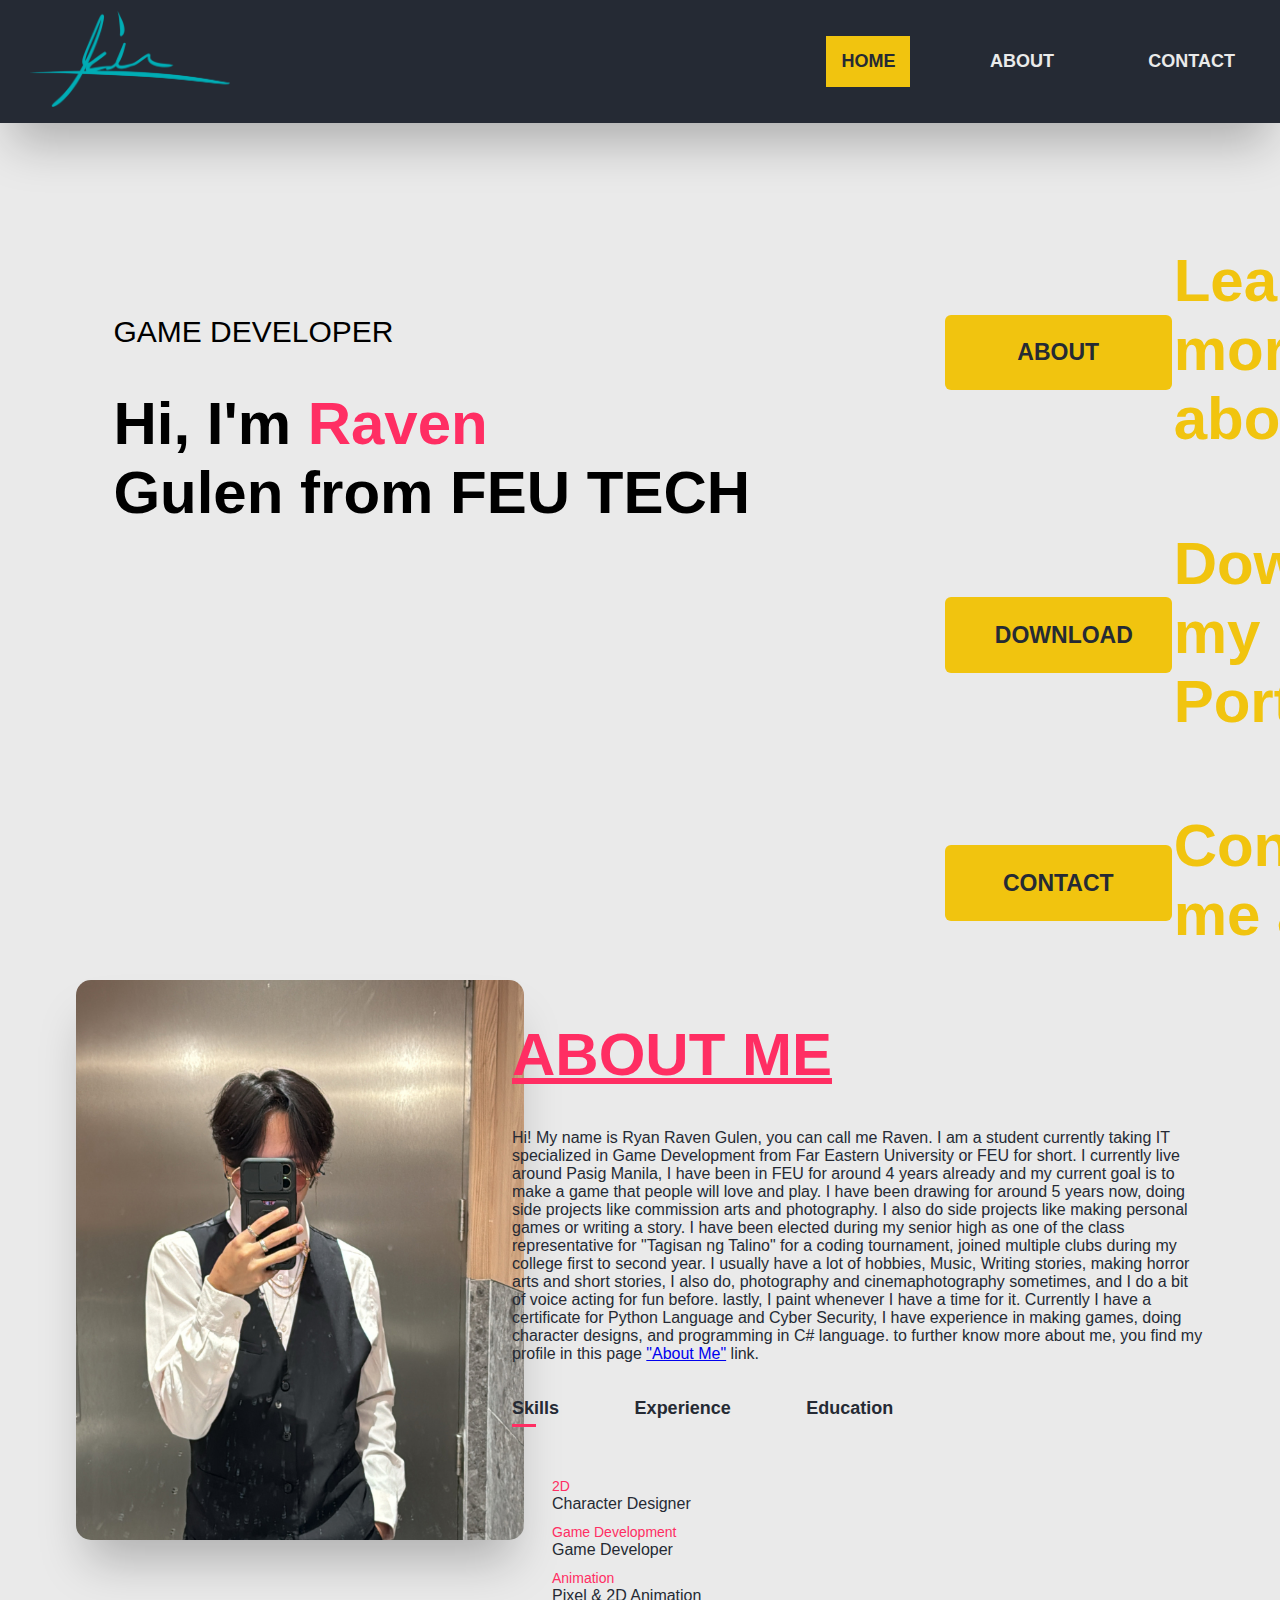
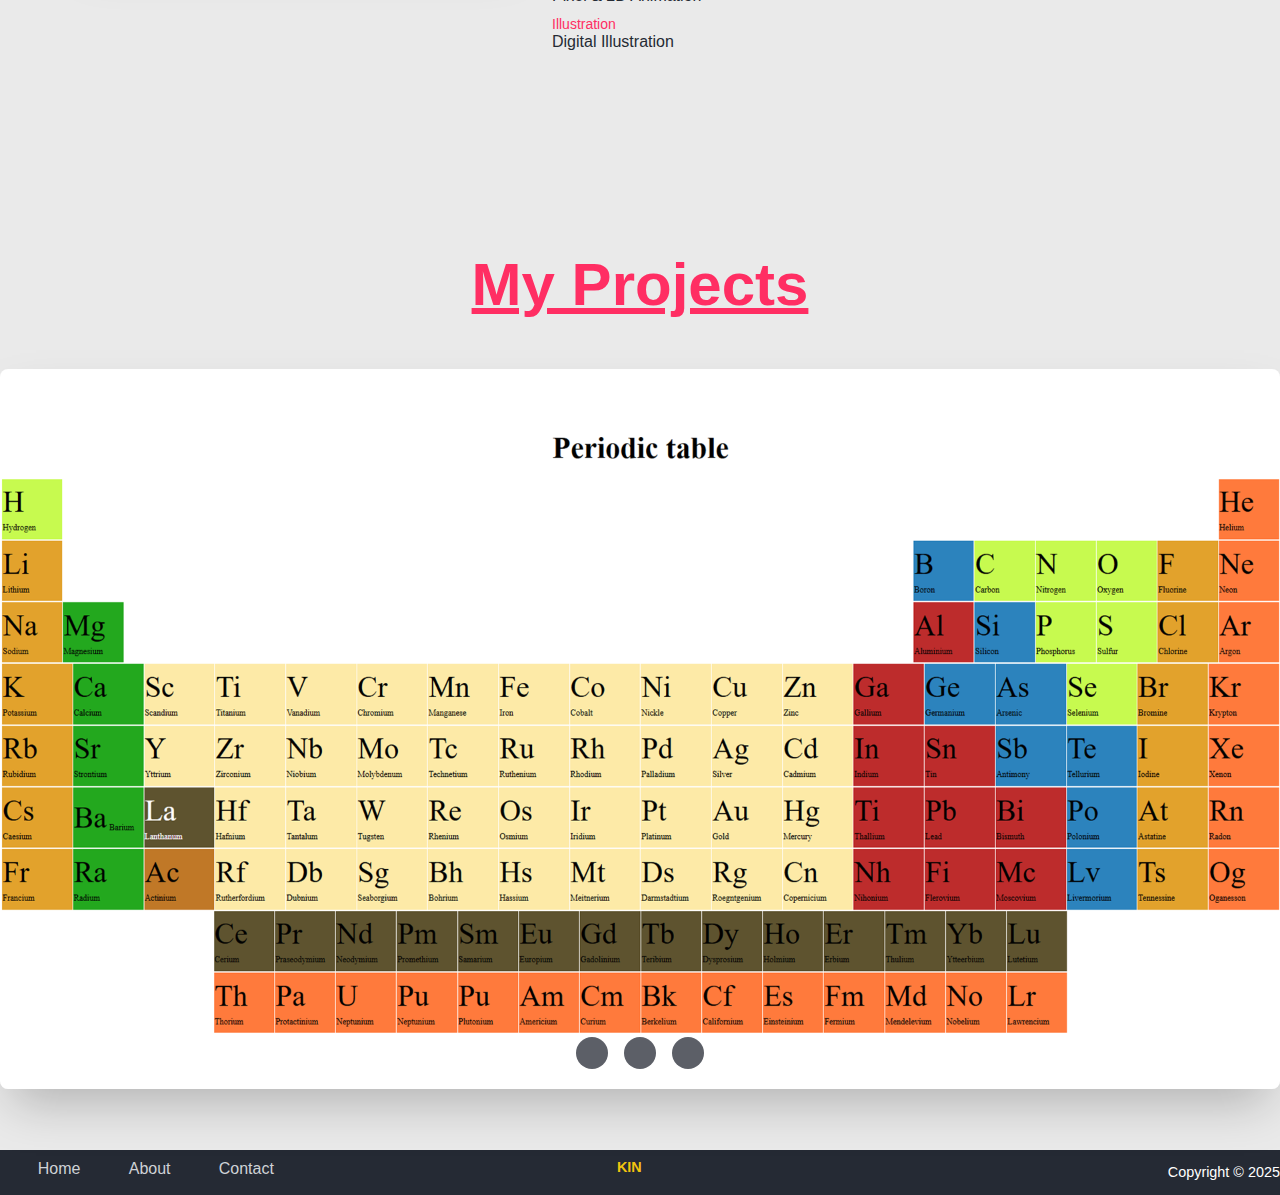
<file: RRG/index.html>
<!DOCTYPE html>
<html>

<!DOCTYPE html>
<html lang="en">
    <head>
        <meta charset="utf-8" />
        <meta name="viewport" content="width=device-width, initial-scale=1"/>
        <title>Home</title>
        <link rel="stylesheet" href="style-home.css">
<body>
    <div class="view">
        <div class="block">
<div id="header">
        <div class="container">
            <nav>
            <img src="images\logo.png" class="logo">
                <ul>
                    <li><a href="index.html" class="active-page">Home</a></li>
                    <li><a href="#about">About</a></li>
                    <li><a href="Contact.html">Contact</a></li>
                </ul>
                </nav>
            <div class="header-text">
                <p>GAME DEVELOPER</p>
                <h1>Hi, I'm <span>Raven</span><br>Gulen from FEU TECH</h1>
            </div>
            <div class="header-pages">
                <h1>
                <a href="#about"><button>About</button></a>  Learn more about me.<br>
                </h1>
                <h1> 
                <a href="images\GULEN - PORTFOLIO.pdf"><button >Download</button></a> Download my Portfolio.<br>
                </h1>
                <h1>
                <a href="Contact.html"><button>Contact</button></a> Contact me at.
                </h1>
            </div>
        </div>
    </div>
        </div>
        <div class="block">
            <div id="about">
            <div class="row">
                <div class="about-col-1">
                    <img src="images\B6A4596F-DF61-47E4-81B8-13FA143BA8A5.jpg" width="30%">
                </div>
                <div class="about-col-2">
                    <h1 class="sub-title">ABOUT ME</h1>
                    <p>Hi! My name is Ryan Raven Gulen, you can call me Raven. I am a student currently taking IT specialized in Game Development from Far Eastern University or FEU for short.
                I currently live around Pasig Manila, I have been in  FEU for around 4 years already and my current goal is to make a game that people will love and play.
                I have been drawing for around 5 years now, doing side projects like commission arts and photography. I also do side projects like making personal games or writing a story.
                I have been elected during my senior high as one of the class representative for "Tagisan ng Talino" for a coding tournament, joined multiple clubs during my college first to second year.
                I usually have a lot of hobbies, Music, Writing stories, making horror arts and short stories, I also do, photography and cinemaphotography sometimes, and I do a bit of voice acting for fun before.
                lastly, I paint whenever I have a time for it. Currently I have a certificate for Python Language and Cyber Security, I have experience in making games, doing character designs, and programming in C# language.
                to further know more about me, you find my profile in this page  <a target="_blank" href="#" class="section-a">"About Me"</a> link.</p>
                </p>

                <div class="titles">
                    <p class="title-links active-link" onclick="opentab('skills')">Skills</p>
                    <p class="title-links" onclick="opentab('Experience')">Experience</p>
                    <p class="title-links" onclick="opentab('Education')">Education</p>
                </div>
                <div class="tab-content active-tab" id="skills">
                    <ul>
                        <li><span>2D</span><br>Character Designer</li>
                        <li><span>Game Development</span><br>Game Developer</li>
                        <li><span>Animation</span><br>Pixel & 2D Animation</li>
                        <li><span>Illustration</span><br>Digital Illustration</li>
                    </ul>
                </div>

                <div class="tab-content" id="Experience">
                    <ul>
                        <li><span>2024 - Current</span><br>Personal Game Developer</li>
                        <li><span>2020 - Current</span><br>Character Designer</li>
                        <li><span>2025 - Current</span><br>Animation</li>
                        <li><span>2020 - Current</span><br>Digital Illustration</li>
                    </ul>
                </div>

                <div class="tab-content" id="Education">
                    <ul>
                        <li><span>2021 - Current</span><br>IT GAME DEVELOPMENT from FEU Tech</li>
                    </ul>
                </div>

                </div>
            </div>
        </div>
        </div>
        <div class="block">
            <div class="my-project">

            <div class="container">
                <div class="slide-wrapper">
                <h2 class="sub-title">My Projects</h2>
                <div class="slider">
                    
                    <div id="slide1">
                        <div class="project">
                            <img src="images\Screenshot 2025-06-17 231603.png">
                            <div class="layer">
                                <h3>Activity 3</h3>
                                <p>Periodic table</p>
                                <a target="_blank" href="RRG_Periodic_table(LANo.3)\Lab_act_3.html"><img src="images\External_link_font_awesome.svg.png" width="10%"></a>
                            </div>
                        </div>
                    </div>

                    <div id="slide2">
                        <div class="project">
                            <img src="images\Screenshot 2025-06-17 231311.png">
                                <div class="layer">
                                <h3>Activity 4</h3>
                                <p>Registration form</p>
                                <a target="_blank" href="Activity_4\main.html"><img src="images\External_link_font_awesome.svg.png"width="10%"></a>
                            </div>
                        </div>
                    </div>

                    <div id="slide3">
                        <div class="project">
                            <img src="images\Screenshot 2025-06-17 232051.png">
                                <div class="layer">
                                <h3>Activity 5</h3>
                                <p>Column Practice</p>
                                <a target="_blank" href="Activity_5\main.html"><img src="images\External_link_font_awesome.svg.png"width="10%"></a>
                            </div>
                        </div>
                    </div>

                    <div class="slider-nav">
                            <a href="#slide1"></a>
                            <a href="#slide2"></a>
                            <a href="#slide3"></a>
                        </div>
                        
                    </div>
                </div>

                </div>
        </div>
    </div>
            </div>
        </div>

    <footer>
        <div class="row copyright">
        <div class="footer-menu">

            <a href="#header">Home</a>
            <a href="#about">About</a>
            <a href="Contact.html">Contact</a>

            </div>
            <h1>KIN</h1>
            <p>Copyright &copy; 2025</p>
        </div>
    </footer>

    <button onclick="topFunction()" id="BtnTop" title="Go to top">Top</button>
    <script src="script.js"></script>

    </body>
</html>
</file>
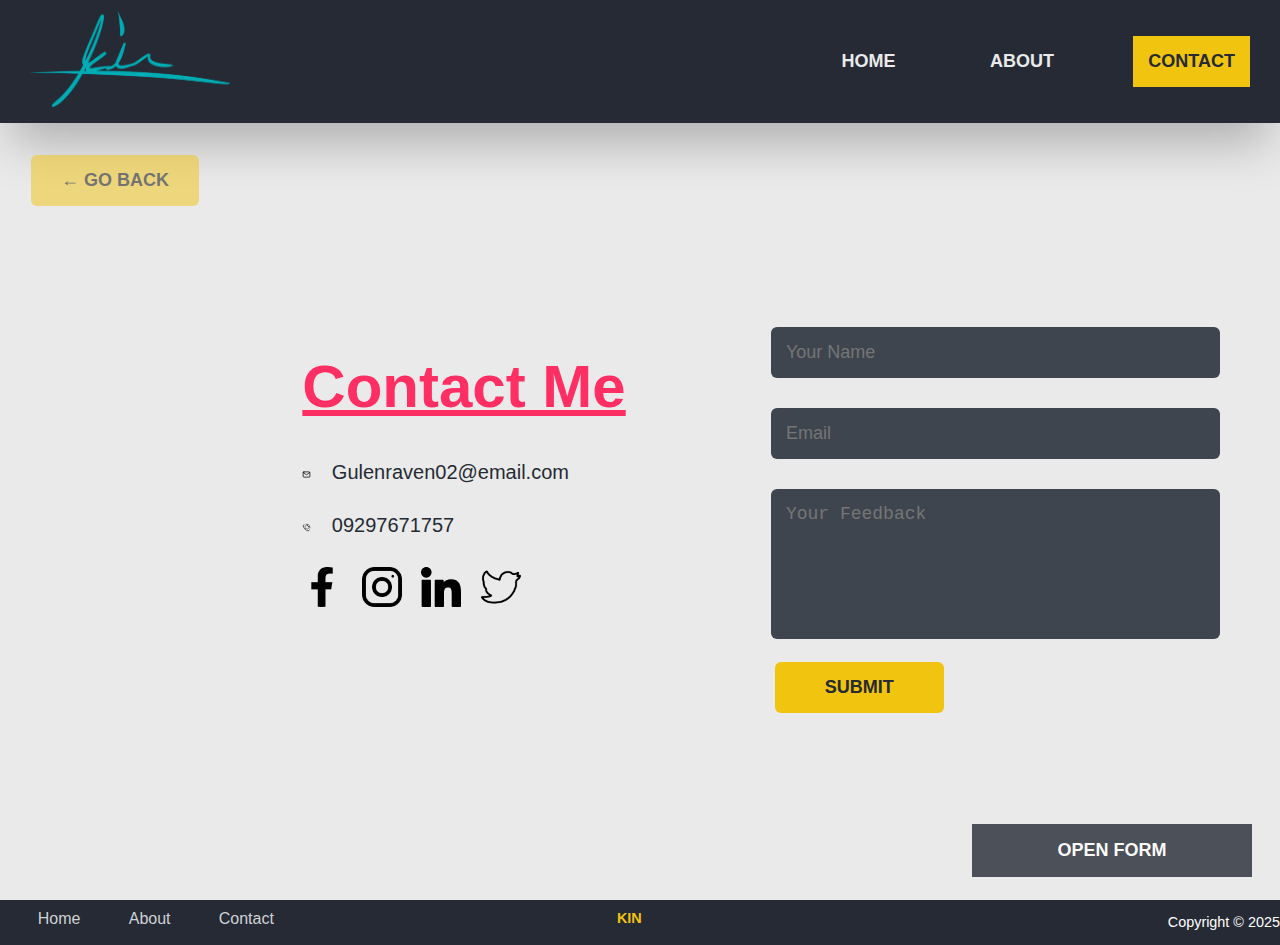
<file: RRG/Contact.html>
<!DOCTYPE html>
<html>

<!DOCTYPE html>
<html lang="en">
    <head>
        <meta charset="utf-8" />
        <meta name="viewport" content="width=device-width, initial-scale=1"/>
        <title>Contact</title>
        <link rel="stylesheet" href="style-home.css">
<body>
    <div id="header">
        <div class="container">
            <nav>
            <img src="images\logo.png" class="logo">
                <ul>
                    <li><a href="index.html">Home</a></li>
                    <li><a href="index.html#about">About</a></li>
                    <li><a href="Contact.html"  class="active-page">Contact</a></li>
                </ul>
                </nav>
        </div>
        
    <div class="contact">
        <div class="container">
            <div class="row">

                <div class="contact-left">
                    <h1 class="sub-title" >Contact Me</h1>
                    <p><img src="images\email.svg" width="2%"> Gulenraven02@email.com</p>
                    <p><img src="images\phone-98.png" width="2%"> 09297671757</p>

                    <div class="social-icons">
                        <a href="#"><img src="images\5305153_fb_facebook_facebook logo_icon.png"  width="5%"></a>
                        <a href="#"><img src="images\instagram-logo-05.png" width="9%"></a>
                        <a href="#"><img src="images\linkedin.svg" width="2.5%"></a>
                        <a href="#"><img src="images\5305170_bird_social media_social network_tweet_twitter_icon.png" width="5%"></a>
                    </div>
                </div>

                    <div class="contact-right">
                        <form name="myForm" onsubmit="return submitClick();">
                            <input type="text" name="Name" placeholder="Your Name" pattern="[a-zA-Z]*$" required>
                            <input type="email" name="Email" placeholder="Email" pattern="[a-z0-9._%+\-]+@[a-z0-9.\-]+\.[a-z]{2,}$" required>
                            <textarea           name="Message" rows="6" placeholder="Your Feedback"></textarea>
                            <button type="submit" value="Submit" id="submit" class="btn btn2" name="send">Submit</button>
                        </form>
                    </div>
                </div>
            </div>
        </div>
    </div>

    <button class="open-button" onclick="openForm()">Open Form</button>
        <div class="form-popup" id="myForms">
            <form class="form-container" name="myForms" onsubmit="return subClick();">
                <h1>Subscribe</h1>

                <label for="email"><b>Email</b></label>
                <input type="email" placeholder="example@sample.com" name="email-form" pattern="[a-z0-9._%+\-]+@[a-z0-9.\-]+\.[a-z]{2,}$" required>

                <label for="num"><b>Number</b></label>
                <input type="tel" placeholder="ex: 09123456789" name="num-form" pattern="^(09|\+639)\d{9}$" required>

                <button type="submit" value="Submit" id="submit" class="btn" name="send">Subscribe</button>
                <button type="button" class="btn cancel" onclick="closeForm()">Close</button>
            </form>
        </div>

<button onclick="history.back()" id="btnBck">← Go Back</button>


    <footer>
        <div class="row copyright">
        <div class="footer-menu">

            <a href="index.html">Home</a>
            <a href="#about">About</a>
            <a href="Contact.html">Contact</a>

            </div>
            <h1>KIN</h1>
            <p>Copyright &copy; 2025</p>
        </div>
    </footer>

    <script src="script.js">

    </script>
</body>

</html>
</file>
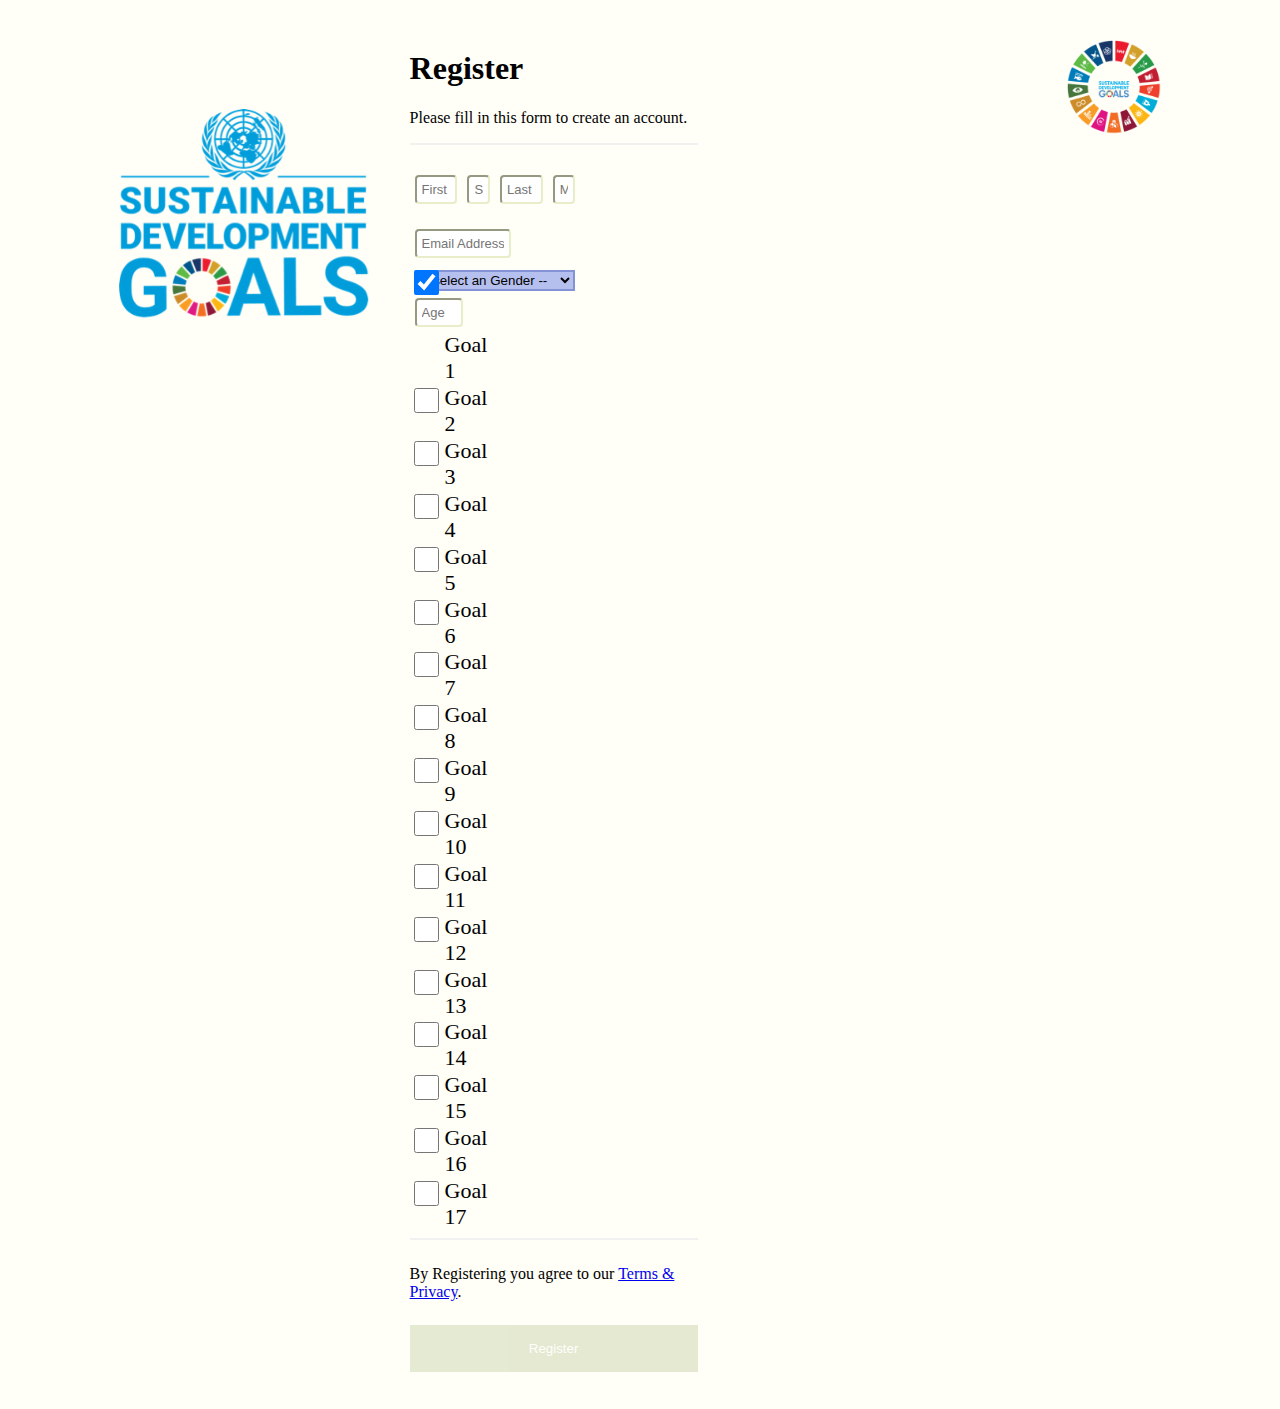
<file: asd/Activity_4/main.html>
<!DOCTYPE html>
<html>

<!DOCTYPE html>
<html lang="en">
    <head>
        <meta charset="utf-8" />
        <meta name="viewport" content="width=device-width, initial-scale=1"/>
        <title>RRG SDG</title>
        <link rel="stylesheet" href="style.css">
    </head>
    
        
    <body>
        <form action="/action_page.php">
        <div class="Registration">
            <h1>Register</h1>
            <img class="sdg" src="global-goals.png" style="width: 250px;">
            <img class="sdg-logo" src="SDG-logo.png" style="width: 150px;">
            <p>Please fill in this form to create an account.</p>
            <hr>
            <div class="Input-Name">
                <input type="text" id="Fname" name="Fname" placeholder="First Name" pattern="[A-Za-z- ]{1,}" required>
                <input type="text" id="suffix" name="suffix" placeholder="Suffix" pattern="[A-Za-z- ]{1,}">
                <input type="text" id="Lname" name="Lname" placeholder="Last Name" pattern="[A-Za-z- ]{1,}" required>
                <input type="text" id="Mname" name="Mname" placeholder="M.I" pattern="[A-Za-z]{1}"> <br><br><br>
                <input type="email" id="Email" name="Email" placeholder="Email Address" pattern="[a-z0-9._%+\-]+@[a-z0-9.\-]+\.[a-z]{2,}$" required>
            </div>

            <div class="gender" style="width: 100%;">
                <select name="gender" id="Gender" required>
                    <option disabled selected value>-- select an Gender --</option>
                    <option>Male</option>
                    <option>Female</option>
                    <option>Other</option>
                    <option>Prefered not to say</option>
                </select>
            </div>
            <div class="age">
                <input type="text" id="Age" name="age" placeholder="Age" pattern="[18-99]{2,}" required>
            </div>
            
            <div class="Checkbox" required>

                <label class="cointainer">Goal 1
                    <input type="checkbox" checked="checked">
                    <span class="goal1"> 
                        <img alt="" src="Goal1.png" style="width: 450px;"/>
                    </span>
                    <span class="checkmark"></span>
                </label>

                <label class="cointainer">Goal 2
                    <input type="checkbox">
                    <span class="goal2"> 
                        <img alt="" src="Goal2.png"  style="width: 450px;"/>
                    </span>
                    <span class="checkmark"></span>
                </label>

                <label class="cointainer">Goal 3
                    <input type="checkbox">
                    <span  class="goal3"> 
                        <img alt="" src="Goal3.png"  style="width: 450px;"/>
                    </span>
                    <span class="checkmark"></span>
                </label>

                <label class="cointainer">Goal 4
                    <input type="checkbox">
                    <span  class="goal4"> 
                        <img alt="" src="Goal4.png"  style="width: 450px;"/>
                    </span>
                    <span class="checkmark"></span>
                </label>
            
                <label class="cointainer">Goal 5
                    <input type="checkbox">
                    <span  class="goal5"> 
                        <img alt="" src="Goal5.png"  style="width: 450px;"/>
                    </span>
                    <span class="checkmark"></span>
                </label>

                <label class="cointainer">Goal 6
                    <input type="checkbox">
                    <span  class="goal6"> 
                        <img alt="" src="Goal6.png"  style="width: 450px;"/>
                    </span>
                    <span class="checkmark"></span>
                </label>

                <label class="cointainer">Goal 7 
                    <input type="checkbox">
                    <span  class="goal7"> 
                        <img alt="" src="Goal7.png"  style="width: 450px;"/>
                    </span>
                    <span class="checkmark"></span>
                </label>

                <label class="cointainer">Goal 8
                    <input type="checkbox">
                    <span  class="goal8"> 
                        <img alt="" src="Goal8.png"  style="width: 450px;"/>
                    </span>
                    <span class="checkmark"></span>
                </label>

                <label class="cointainer">Goal 9
                    <input type="checkbox">
                    <span  class="goal9"> 
                        <img alt="" src="Goal9.png"  style="width: 450px;"/>
                    </span>
                    <span class="checkmark"></span>
                </label>

                <label class="cointainer">Goal 10
                    <input type="checkbox">
                    <span  class="goal10"> 
                        <img alt="" src="Goal10.png"  style="width: 450px;"/>
                    </span>
                    <span class="checkmark"></span>
                </label>

                <label class="cointainer">Goal 11
                    <input type="checkbox">
                    <span  class="goal11"> 
                        <img alt="" src="Goal11.png"  style="width: 450px;"/>
                    </span>
                    <span class="checkmark"></span>
                </label>

                <label class="cointainer">Goal 12
                    <input type="checkbox">
                    <span  class="goal12"> 
                        <img alt="" src="Goal12.png"  style="width: 450px;"/>
                    </span>
                    <span class="checkmark"></span>
                </label>

                <label class="cointainer">Goal 13
                    <input type="checkbox">
                    <span  class="goal13"> 
                        <img alt="" src="Goal13.png"  style="width: 450px;"/>
                    </span>
                    <span class="checkmark"></span>
                </label>

                <label class="cointainer">Goal 14
                    <input type="checkbox">
                    <span  class="goal14"> 
                        <img alt="" src="Goal14.png"  style="width: 450px;"/>
                    </span>
                    <span class="checkmark"></span>
                </label>

                <label class="cointainer">Goal 15
                    <input type="checkbox">
                    <span  class="goal15"> 
                        <img alt="" src="Goal15.png"  style="width: 450px;"/>
                    </span>
                    <span class="checkmark"></span>
                </label>

                <label class="cointainer">Goal 16
                    <input type="checkbox">
                    <span  class="goal16"> 
                        <img alt="" src="Goal16.png"  style="width: 450px;"/>
                    </span>
                    <span class="checkmark"></span>
                </label>

                <label class="cointainer">Goal 17
                    <input type="checkbox">
                    <span  class="goal17"> 
                        <img alt="" src="Goal17.png"  style="width: 450px;"/>
                    </span>
                    <span class="checkmark"></span>
                </label>
            </div>
            <hr>
            <p>By Registering you agree to our <a href="#">Terms & Privacy</a>.</p>

            <button type="submit" class="registerbtn">Register</button>
        </div>
        </form>
    </body>

    <footer>

    </footer>
</html>
</file>
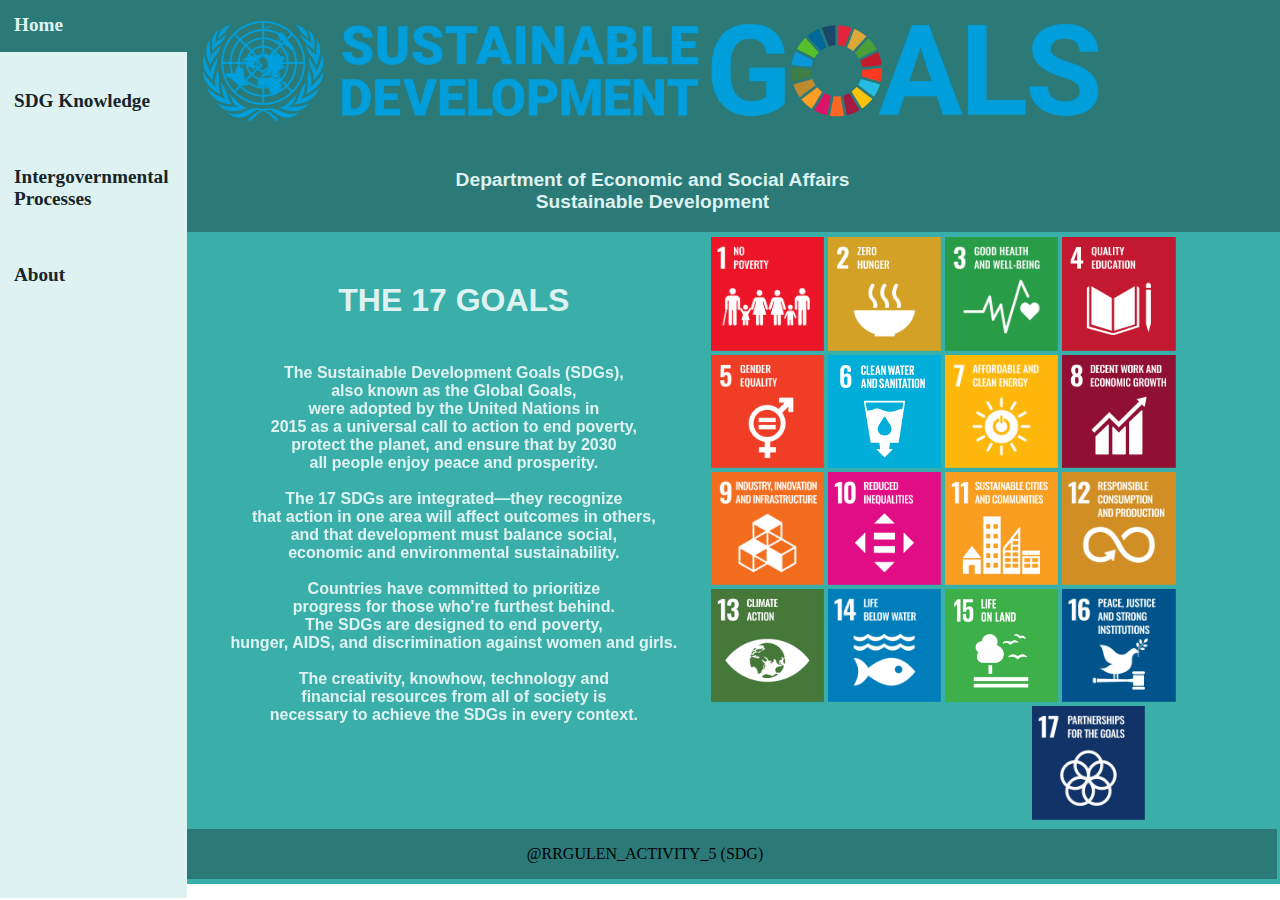
<file: asd/Activity_5/main.html>
<!DOCTYPE html>
<html>
    <!DOCTYPE html>
    <html lang="en">
        <head>
            <meta charset="utf-8" />
            <meta name="viewport" content="width=device-width, initial-scale=1"/>
            <title>RRG SDG</title>
            <link rel="stylesheet" href="style.css">
        </head>    

    <body>
        <div class="area">
            <div class="Sidebar">
                <a class="active" href="#Home">Home</a><br>
                <a href="#SDG-Knowledge">SDG Knowledge</a><br>
                <a href="#Intergovernmental-Processes">Intergovernmental Processes</a><br>
                <a href="#About">About</a><br>
            </div>
            <div class="Header">
                <img src="UN-SDG-Title.png" style="width: 25cm;">
                <p class="title">Department of Economic and Social Affairs<br>
                    Sustainable Development</p>
            </div>


            <div class="Menu">
                <h1 class="Goal">THE 17 GOALS</h1>
                    <p class="ptag">The Sustainable Development Goals (SDGs), <br>also known as the Global Goals, <br>
                        were adopted by the United Nations in<br> 2015 as a universal call to action to end poverty, <br>
                        protect the planet, and ensure that by 2030<br> all people enjoy peace and prosperity.<br><br>

                        The 17 SDGs are integrated—they recognize <br>that action in one area will affect outcomes in others, <br>
                        and that development must balance social, <br>
                        economic and environmental sustainability.<br><br>
                        
                        Countries have committed to prioritize <br>progress for those who're furthest behind.<br> 
                        The SDGs are designed to end poverty, <br>
                        hunger, AIDS, and discrimination against women and girls.<br><br>
                        
                        The creativity, knowhow, technology and <br>financial resources from all of society is <br>
                        necessary to achieve the SDGs in every context.</p>
            </div>

            <div class="content">
                <img src="Goal1.png" width="20%">
                <img src="Goal2.png" width="20%">
                <img src="Goal3.png" width="20%">
                <img src="Goal4.png" width="20%">
                <img src="Goal5.png" width="20%">
                <img src="Goal6.png" width="20%">
                <img src="Goal7.png" width="20%">
                <img src="Goal8.png" width="20%">
                <img src="Goal9.png" width="20%">
                <img src="Goal10.png" width="20%">
                <img src="Goal11.png" width="20%">
                <img src="Goal12.png" width="20%">
                <img src="Goal13.png" width="20%">
                <img src="Goal14.png" width="20%">
                <img src="Goal15.png" width="20%">
                <img src="Goal16.png" width="20%">
                <img src="Goal17.png" width="20%" class="goal17">
            </div>

            <div class="footer">
                <p>@RRGULEN_ACTIVITY_5  (SDG)</p>
            </div>
        
        </div>

    </body>
    <footer>

    </footer>
</html>
</file>
<file: RRG/style-home.css>
html{
    font-family: Candara, Calibri, Segoe, Segoe UI, Optima, Arial, sans-serif;
    scroll-behavior: smooth;
    scrollbar-width: 0px;
    transition: all .5s;
    overflow-y: scroll;
}

html::-webkit-scrollbar {
    display: none;
}

body {
    margin: 0;
    background-color: #EAEAEA;
}

#header{
    width: auto;
    height: 100vh;
    background-color: #EAEAEA;
}

nav {
    width: 100%;
    margin: 0 auto;
    background: #252A34;
    box-shadow: 0 2rem 3rem -0.75rem hsla(0,0%, 0%, 0.25);
    padding: 10px 0;
}

nav ul {
    list-style: none;
    text-align: right;
}

nav ul li {
    display: inline-block;
}

nav ul li a {
    display: block;
    padding: 15px;
    font-size:large;
    text-decoration: none;
    color: #EAEAEA;
    font-weight: 800;
    text-transform: uppercase;
    margin: 0 10px;
}
nav ul li a,
nav ul li a:after,
nav ul li a:before {
    transition: all .5s;
}
nav ul li a:hover {
    color: #252A34;
}

.logo{
    width: 200px;
    margin-left: 30px;
    float:inline-start;
}

nav ul li{
    display: inline-block;
    list-style: none;
    margin: 10px 20px;

}

nav ul li a {
    position:relative;
    z-index: 1;
}

nav ul li a:hover{
    color: #252A34;
}

nav ul li a:after{
    display: block;
    position: absolute;
    top: 0;
    left: 0;
    bottom: 0;
    right: 0;
    margin: auto;
    width: 100%;
    height: 1px;
    content: '.';
    color: transparent;
    background: #F1C40F;
    visibility: none;
    opacity: 0;
    z-index: -1;
}

nav ul li a:hover::after{
    opacity: 1;
    visibility: visible;
    height: 100%;
}

.active-page{
    color: #252A34;
    background-color: #F1C40F;
}
.header-text{
    margin-left: 3cm;
    margin-top: 15%;
    font-size: 30px;
}

.header-text button{
    font-size: 60px;
    margin-top: 20px;

}

.header-text h1 span{
    color:#FF2E63 ;

}

.header-pages{
    margin-left: 23cm;
    margin-top: -10.5cm;
    font-size: 30px;
    position: absolute;
    float: left;
}
.header-pages a button{
    font-size: 23px;
    text-align: center;
}
.header-pages button{
    font-size: 90px;
    background-color: #F1C40F;
    border: none;
    color: #252A34;
    padding: 15px 50px;
    text-align: center;
    text-decoration: none;
    font-size: large;
    margin: 4px 2px;
    cursor: pointer;
    border-radius: 6px;
    font-weight: 800;
    text-transform: uppercase;
    margin-left: 2cm;
    width: 6cm;
    height: 2cm;
}

.header-pages button:hover{
    background-color: #FF2E63;
    color: #252A34;
}

.header-pages h1{
    color:#F1C40F;
    margin: 0;
    display: flex;
    align-items: center;
    margin-top: 2cm;
    position: relative;
}
.header-pages h1:hover{
    color: #FF2E63;
    padding-left: 30px;
    transition: all .5s;
}


/*-----------about---------------*/

@keyframes appear{
    from{
        opacity: 0;
        transform: translateX(-100px);
    }
    to{
        opacity: 1;
        transform: translateX(0px);
    }
}

.block{
    animation: appear linear;
    animation-timeline: view();
    animation-range: entry 0% cover 40%;
    height: 100vh;
}

#about{
    padding: 80px 0;
    color: #FF2E63;
}

.row{
    display: flex;
    justify-content: space-between;
    flex-wrap: wrap;
}

.about-col-1{
    flex-basis: 35%;
}

.about-col-1 img{
    margin-left: 2cm;
    width: 100%;
    border-radius: 15px;
    box-shadow: 0 2rem 3rem -0.75rem hsla(0,0%, 0%, 0.25);
}

.about-col-2{
    flex-basis: 60%;
    color: #252A34;
}

.sub-title{
    font-size: 60px;
    font-weight: 600;
    color: #FF2E63;
}

.about-col-2 p{
    margin-right: 2cm;
    margin-top: 15px;
}

.titles{
    display: flex;
    margin: 20px 0 40px;
}

.title-links{
    margin-right: 50px;
    font-size: 18px;
    font-weight: bold;
    cursor: pointer;
    position: relative;
}

.title-links::after{
    content: '';
    width: 0;
    height: 3px;
    background: #FF2E63;
    position: absolute;
    left: 0;
    bottom: -8px;
    transition: 0.8s;
}

.title-links.active-link::after{
    width: 50%;
}

.title-linkss.active-links::after{
    width: 100%;
}

.tab-content ul li{
    list-style-type: none;
    margin: 10px 0;
}

.tab-content ul li span{
    color:#FF2E63;
    font-size: 14px;
}

.tab-content{
    display: none;
}

.tab-content.active-tab{
    display: block;
}


/*-----------my-project---------------*/
.my-project {
    padding: -2rem;
}

.container h2{
    text-align: center;
}

.slide-wrapper{
    position: relative;
    max-width: 84rem;
    margin: 0 auto;
}

.slider {
    display: flex;
    aspect-ratio: 16 / 9;
    overflow-x: auto;
    scroll-snap-type: x mandatory;
    scroll-behavior: smooth;
    box-shadow: 0 1.5rem 3rem -0.75rem hsla(0,0%, 0%, 0.25);
    border-radius: 0.5rem;
}

.slider::-webkit-scrollbar {
    display: none;
}

.project{
    display: flex;
    
}

#slide1,#slide2,#slide3 {
    display: flex;
    flex: 1 0 100%;
    scroll-snap-align: start;
    object-fit: cover;
}

#slide1{
    background-color: #EAEAEA;
}
#slide2{
    background-color: #fffef7;
}
#slide3{
    background-color: #2b7a78;
}

.slider-nav{
    display: flex;
    column-gap: 1rem;
    position: absolute;
    bottom: 1.25rem;
    left: 50%;
    transform: translateX(-50%);
    z-index: 1;
}

.slider-nav a{
    width: 2rem;
    height: 2rem;
    border-radius: 50%;
    background-color: #252A34;
    opacity: 0.75;
    transition: opacity ease 250ms;
}
.slider-nav a:hover{
    opacity: 1;
}

.layer{
    width: 94.1%;
    height: 00%;
    background: linear-gradient(#252A34, #F1C40F);
    border-radius: 10px;
    position: absolute;
    left: 0px;
    bottom: 0;
    overflow: hidden;
    align-items: center;
    justify-content: center;
    flex-direction: column;
    padding: 0 40px;
    text-align: center;
    transition: height 0.5s;
    opacity: 100%;
    color: #F1C40F;
}

.layer h3{
    font-size: 10rem;
    margin-bottom: 20px;
}

.layer a{
    margin-top: 20px;
    text-decoration: none;
    width: 60px;
    height: 60px;
    border-radius: 50%;
    opacity: 50%;
}

.layer a img{
    opacity: 50%;
}
.layer a img:hover{
    opacity: 100%;
}

.project:hover .layer{
    height: 86%;
}


/*-----------Contact me---------------*/

.contact-left{
    margin-left: 8cm;
    margin-top: 5cm;
    flex-basis: 35%;
}
.contact-right{
    margin-left: 20cm;
    margin-top: -8cm;
    flex-basis: 60%;
}
.sub-title{
    font-size: 60px;
    font-weight: 600;
    color: #FF2E63;
    text-decoration: underline;
}

.contact-left p{
    margin-top: 30px;
    color: #252A34;
    font-size: 20px;
}

.contact-left p img{
    margin-right: 15px;
    padding-top: -20px;
}

.social-icons{
    margin-top: 30px;
}

.social-icons img{
    text-decoration: none;
    font-size: 30px;
    text-align: center;
    width: 40px;
}

.social-icons a{
    text-decoration: none;
    font-size: 30px;
    margin-right: 15px;
    display: inline-block;
    transition: transform 0.5s ;
}

.social-icons a:hover{
    transform: translateY(-5px);
}

.btn{
    background-color: #F1C40F;
    border: none;
    color: #252A34;
    padding: 15px 50px;
    text-align: center;
    text-decoration: none;
    display: inline-block;
    font-size: large;
    margin: 4px 2px;
    cursor: pointer;
    border-radius: 6px;
    font-weight: 800;
    text-transform: uppercase;
}
.btn.btn2{
    display: inline-block;
    background-color: #F1C40F;
    margin-left: 0.5cm;
}

.contact-right form{
    width: 100%;
}

form input, form textarea{
    width: 80%;
    border: 0;
    outline: none;
    background: rgb(63, 69, 78);
    padding: 15px;
    margin: 15px;
    color: #EAEAEA;
    font-size: 18px;
    border-radius: 6px;
    resize: none;
}

/*------------Form--------------*/
.open-button {
    background-color: #252A34;
    color: white;
    padding: 16px 20px;
    border: none;
    cursor: pointer;
    opacity: 0.8;
    position: fixed;
    bottom: 23px;
    right: 28px;
    width: 280px;
    text-align: center;
    text-decoration: none;
    display: inline-block;
    font-size: large;
    font-weight: 800;
    text-transform: uppercase;
}

.form-popup {
    display: none;
    position: fixed;
    bottom: 0;
    right: 15px;
    border: none;
    z-index: 9;
}

.form-container {
    max-width: 400px;
    padding: 10px;
    background-color: white;
}

.form-container input[type=email], .form-container input[type=tel] {
    width: 92.5%;
    padding: 15px;
    margin: 5px 0 22px 0;
    border: none;
    background: #252A34;
}

.form-container input[type=email]:focus, .form-container input[type=tel]:focus {
    background-color: #ddd;
    outline: none;
    margin-right: 2cm;
    color: #252A34;
}


.form-container .btn {
    background-color: #F1C40F;
    color: #252A34;
    padding: 16px 20px;
    border: none;
    cursor: pointer;
    width: 100%;
    margin-bottom:10px;
    opacity: 0.8;
    text-align: center;
    text-decoration: none;
    display: inline-block;
    font-size: large;
    font-weight: 800;
    text-transform: uppercase;
}

.form-container .cancel {
    background-color: #FF2E63;
    text-align: center;
    text-decoration: none;
    display: inline-block;
    font-size: large;
    font-weight: 800;
    text-transform: uppercase;
}

.form-container .btn:hover, .open-button:hover {
    opacity: 1;
}


#BtnTop {
    display: none;
    position: fixed;
    opacity: 20%;
    bottom: 20px;
    right: 30px;
    z-index: 99;
    font-size: 18px;
    border: none;
    outline: none;
    background-color: #F1C40F;
    color: #252A34;
    cursor: pointer;
    padding: 15px;
    border-radius: 4px;
    font-weight: 800;
    text-transform: uppercase;
    transition: .5s;
    content: '.';
}

#BtnTop:hover {
    background-color: #F1C40F;
    opacity: 100%;
}

#btnBck {
    display: none;
    position: absolute;
    opacity: 50%;
    top: 4cm;
    left: 30px;
    z-index: 99;
    background-color: #F1C40F;
    border: none;
    color: EAEAEA;
    padding: 15px 30px;
    text-align: center;
    text-decoration: none;
    display: inline-block;
    font-size: large;
    font-weight: 800;
    text-transform: uppercase;
    margin: 4px 1px;
    cursor: pointer;
    border-radius: 6px;
}

#btnBck:hover {
    background-color: #F1C40F;
    opacity: 100%;
}

footer {
    background-color: 252A34;
    color: white;
    bottom: 0;
    width: 100vw;
    font-size: 16px;
}
footer * {
    box-sizing: border-box;
    border: none;
    outline: none;
}

.copyright {
    background-color: #252A34;
}
.footer-menu{
    float: left;
    margin-top: 10px;
    text-align: start;
}
.footer-menu a{
    color: #cfd2d6;
    padding: 6px;
    text-decoration: none;
    padding-left: 1cm;
}
.footer-menu a:hover, .social i:hover{
    color: #F1C40F;
}
.copyright p {
    font-size: 0.9em;
    text-align: right;
}
.copyright h1 {
    font-size: 0.9em;
    text-align: start;
    padding-right: 5cm;
    color: #F1C40F;
}
@media screen and (max-width: 850px) {
    .row.primary {
    grid-template-columns: 1fr;
    }
}
/*
#F1C40F
#08D9D6
#252A34
#FF2E63
#EAEAEA
*/
</file>
<file: asd/Activity_4/style.css>
body {
    margin: 0;
    width: 100vw;
    height: 100vh;
    background-color: rgb(255, 254, 247);
}

.Registration{
    display: block;
    position: relative;
    width: 50%;
    margin: 0% 5% 5% 5%;
    padding: 5% 5% 5% 5%;
    border-width: 1px;
    opacity: 1;

}
form{
    display: block;
    position: relative;
    margin-left: auto;
    margin-right: auto;
    width: 45%;
}
.sdg {
    display:block;
    position:absolute;
    float: right;
    margin-left: -7.7cm;
}
.sdg-logo {
    display:block;
    position:absolute;
    float: right;
    margin-left: 16.7cm;
    margin-top: -2.5cm;
}
.Input-Name input[type=text] {
    display: block;
    position: relative;
    font-size: small;
    border-radius: 4px;
    border-color: #e9edc9ff;
    width: 10%;
    padding: 5px;
    margin-top: 3%;
    margin: 5px;
    float:left;   
}
.Input-Name input[type=email] {
    display: block;
    position: relative;
    font-size: small;
    border-radius: 4px;
    border-color: #e9edc9ff;
    width: 28.5%;
    padding: 5px;
    margin: 5px;
    float:left;   
}

#suffix {
    display: block;
    position: relative;
    text-align: center;
    width: 3%;
    float: left;
    
}

#Mname {
    display: block;
    position: relative;
    width: 3%;
    float: left;
    text-align: center;
    
}

select {
    width: 10rem;
    background-color: #b6c0ee;
    border: #8493d6 2px solid;
}
select>option {
    background-color: #d6ddff;
}

.gender {
    display: block;
    position: relative;
    margin-top:0.8%;
    padding-bottom: 20px;
    padding: 5px;
    float:left; 
}
.age input[type=text] {
    display: block;
    position: relative;
    font-size: small;
    border-radius: 4px;
    border-color: #e9edc9ff;
    width: 12%;
    padding: 5px;
    margin: 5px;
    margin-top:0.8%;
    float:left;   
}

.Checkbox {
    display: block;
    position: relative;
    margin-top: 15%;
    padding-right: 85%;
    margin-left: auto;
    margin-right: auto;
    cursor: pointer;
}

.cointainer {
    display: block;
    position: relative;
    padding-left: 35px;
    cursor: pointer;
    font-size: 22px;
    margin-top: 2%;
    -webkit-user-select: none;
    -moz-user-select: none;
    -ms-user-select: none;
    user-select: none;
    text-decoration:none;
    position:relative;
    
}
.cointainer span{
    display:none;
    
}

.cointainer:hover .goal1 {
    display:block;
    position:absolute;
    float: right;
    margin-left: 7cm;
    margin-top: -15px;
    overflow:hidden;
}
.cointainer:hover .goal2 {
    display:block;
    position:absolute;
    float: right;
    margin-left: 7cm;
    margin-top: -43px;
    overflow:hidden;
}

.cointainer:hover .goal3 {
    display:block;
    position:absolute;
    float: right;
    margin-left: 7cm;
    margin-top: -70px;
    overflow:hidden;
}

.cointainer:hover .goal4 {
    display:block;
    position:absolute;
    float: right;
    margin-left: 7cm;
    margin-top: -98px;
    overflow:hidden;
}

.cointainer:hover .goal5 {
    display:block;
    position:absolute;
    float: right;
    margin-left: 7cm;
    margin-top: -127px;
    overflow:hidden;
}

.cointainer:hover .goal6 {
    display:block;
    position:absolute;
    float: right;
    margin-left: 7cm;
    margin-top: -156px;
    overflow:hidden;
}

.cointainer:hover .goal7 {
    display:block;
    position:absolute;
    float: right;
    margin-left: 7cm;
    margin-top: -185px;
    overflow:hidden;
}

.cointainer:hover .goal8 {
    display:block;
    position:absolute;
    float: right;
    margin-left: 7cm;
    margin-top: -213px;
    overflow:hidden;
}

.cointainer:hover .goal9 {
    display:block;
    position:absolute;
    float: right;
    margin-left: 7cm;
    margin-top: -241px;
    overflow:hidden;
}

.cointainer:hover .goal10 {
    display:block;
    position:absolute;
    float: right;
    margin-left: 7cm;
    margin-top: -269px;
    overflow:hidden;
}

.cointainer:hover .goal11 {
    display:block;
    position:absolute;
    float: right;
    margin-left: 7cm;
    margin-top: -297px;
    overflow:hidden;
}

.cointainer:hover .goal12 {
    display:block;
    position:absolute;
    float: right;
    margin-left: 7cm;
    margin-top: -326px;
    overflow:hidden;
}

.cointainer:hover .goal13 {
    display:block;
    position:absolute;
    float: right;
    margin-left: 7cm;
    margin-top: -355px;
    overflow:hidden;
}

.cointainer:hover .goal14 {
    display:block;
    position:absolute;
    float: right;
    margin-left: 7cm;
    margin-top: -382px;
    overflow:hidden;
}

.cointainer:hover .goal15 {
    display:block;
    position:absolute;
    float: right;
    margin-left: 7cm;
    margin-top: -412px;
    overflow:hidden;
}

.cointainer:hover .goal16 {
    display:block;
    position:absolute;
    float: right;
    margin-left: 7cm;
    margin-top: -439px;
    overflow:hidden;
}

.cointainer:hover .goal17 {
    display:block;
    position:absolute;
    float: right;
    margin-left: 7cm;
    margin-top: -467px;
    overflow:hidden;
}
.cointainer input{
    position: absolute;
    top: 0;
    left: 0;
    height: 25px;
    width: 25px;
    background-color: #eee;
}

#checkmark{
    position: absolute;
    top: 0;
    left: 0;
    height: 25px;
    width: 0px;
    background-color: #eee;
    
}

.registerbtn {
    background-color: #ccd5aeff;
    color: white;
    padding: 16px 20px;
    margin: 8px 0;
    border: none;
    cursor: pointer;
    width: 100%;
    opacity: 0.5;
    
}

.registerbtn:hover {
    opacity: 1;
}

hr {
    border: 1px solid #f1f1f1;
    margin-bottom: 25px;
    position: relative;
    display: block;
}
/*
--tea-green: #ccd5aeff;
--beige: #e9edc9ff;
--cornsilk: #fefae0ff;
--papaya-whip: #faedcdff;
--buff: #d4a373ff;
*/
</file>
<file: asd/Activity_5/style.css>
.body {
    background-color: #3AAFA9;
    margin: 0;
    width: 100vw;
    height: 100vh;
    font-family:system-ui, -apple-system, BlinkMacSystemFont, 'Segoe UI', Roboto, Oxygen, Ubuntu, Cantarell, 'Open Sans', 'Helvetica Neue', sans-serif;
}

.area {
    display: block;
    position: relative;
    width: 100%;
    display: grid;
    grid-template-areas:
    "header header"
    "menu content"
    "footer footer";
    grid-template-columns:  1fr 3fr;
    gap: 5px;
    padding: 5px;
    background-color: #3AAFA9;
    padding-right: 5cm;
}

.Sidebar {
    font-size: larger;
    position: absolute;
    font-weight:600;
    margin: 0;
    margin-left: -10px;
    margin-top: -10px;
    padding: 0;
    width: 5cm;
    background-color: #DEF2F1;
    position: fixed;
    height: 100%;
    overflow: auto;
}

.Sidebar a {
    display: block;
    color: #17252a;
    padding: 16px;
    text-decoration: none;
    position: relative;
}

.Sidebar a.active {
    background-color: #2B7A78;
    color: #DEF2F1;
}
.Sidebar a:hover:not(.active) {
    background-color: #3AAFA9;
    color: #DEF2F1;
}
@media screen and (max-width: 700px) {
    .Sidebar{
        width: 100%;
        height: auto;
        position: relative;
    }
    .Sidebar a {float: left;}
    div.Header {margin-left: 0;}   
}
@media screen and (max-width: 400px) {
    .Sidebar a {
    text-align: center;
    float: none;
    }
}

.area > div.Header {
    grid-area: header;
    text-align: center;
    background: #2B7A78;
    margin-top: -15px;
    margin-right: -15px;
    
}
.title {
    text-decoration: none;
    font-style: normal;
    font-family: Verdana, Geneva, Tahoma, sans-serif;
    font-size: larger;
    color: #DEF2F1;
    font-weight: bolder;
}

.area > div.Menu {
    text-align: center;
    grid-area: menu;
    background: #3AAFA9;
    margin-right: -15cm;
    
}
.Goal {
    text-decoration: none;
    font-style: normal;
    font-family: Verdana, Geneva, Tahoma, sans-serif;
    color: #DEF2F1;
    font-weight: bolder;
    margin-top: 45px;
    size: 150%;
}
.ptag {
    text-decoration: none;
    font-style: normal;
    font-family: Verdana, Geneva, Tahoma, sans-serif;
    color: #DEF2F1;
    font-weight: bolder;
    margin-top: 45px;
    position: relative;
}
.area > div.content {
    grid-area: content;
    float: left;
    margin-left: 10cm;
}
.goal17 {
    position: relative;
    align-items: center;
    margin-left: 8.5cm;
}
.area > div.footer {
    text-align: center;
    grid-area: footer;
    background: #2B7A78;
}
</file>
